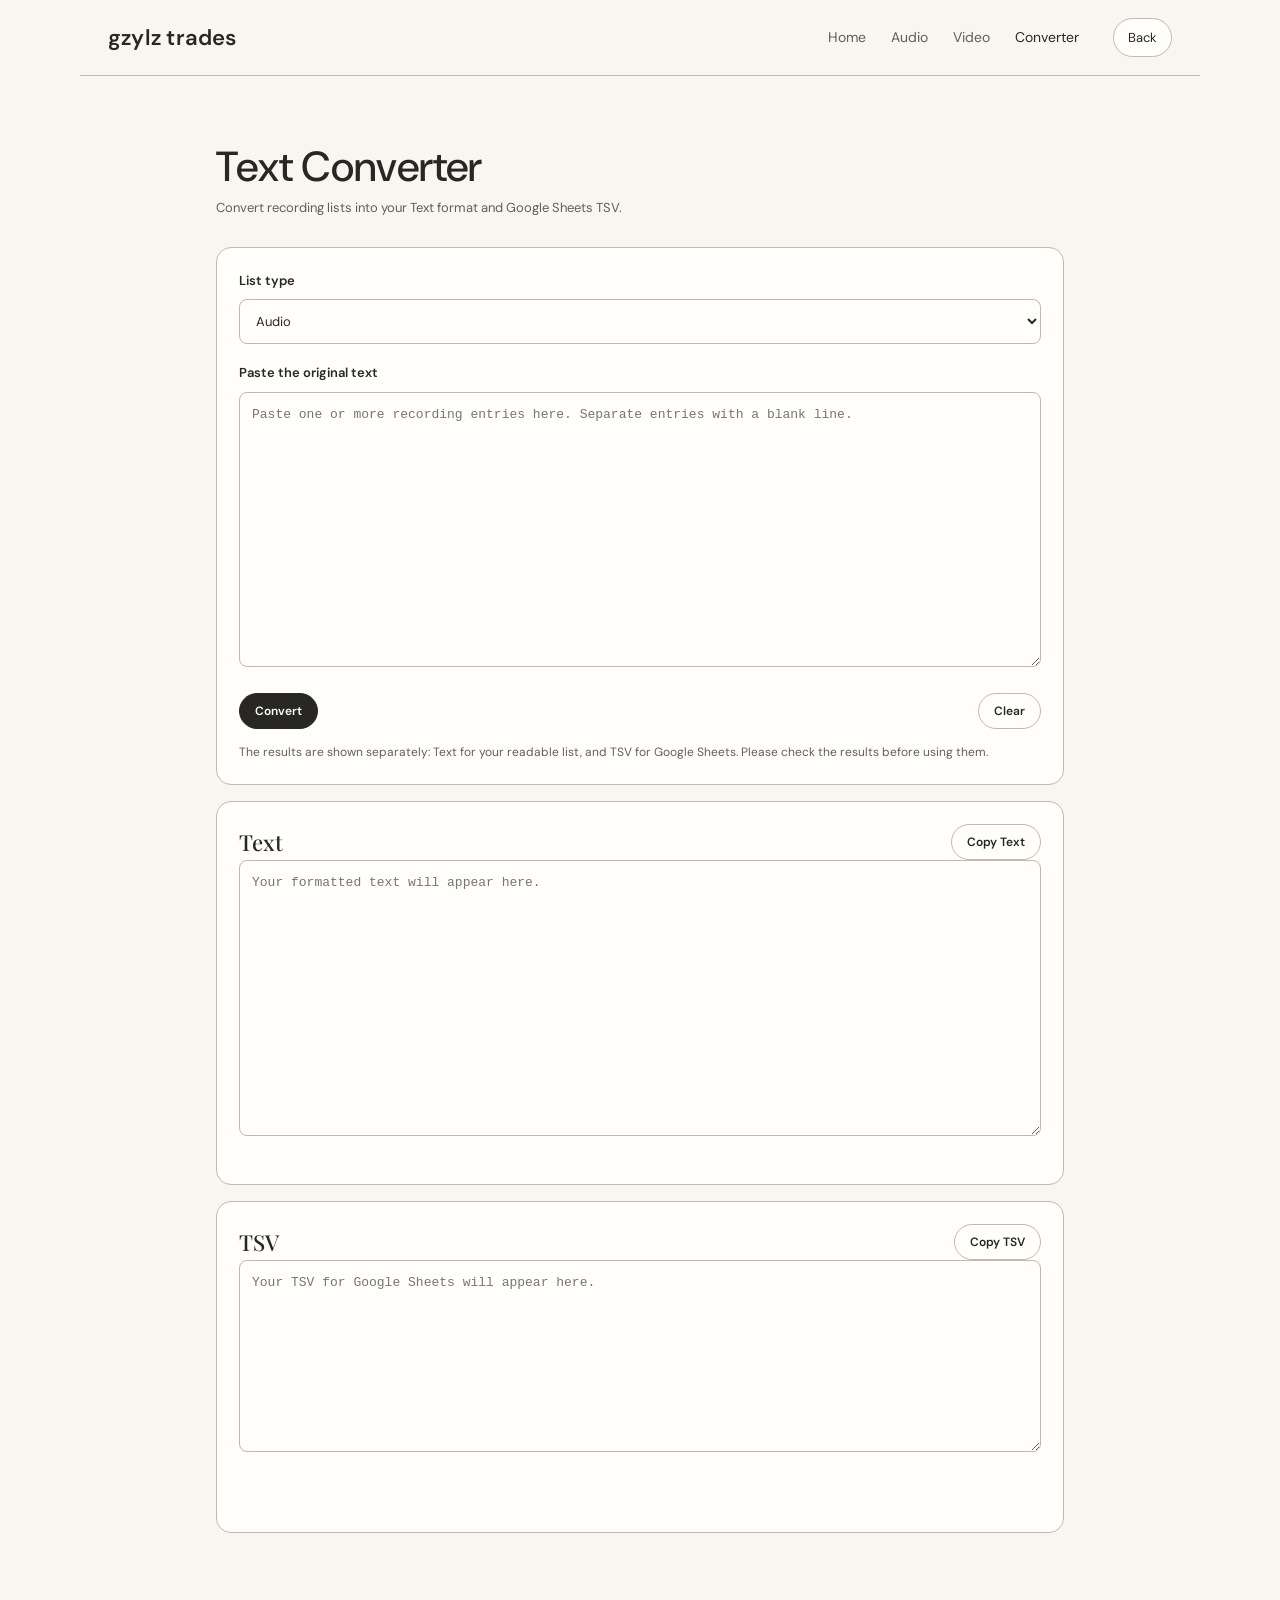
<file: converter.html>
<!doctype html>
<html lang="en">
<head>
    <meta charset="utf-8">
    <meta name="viewport" content="width=device-width, initial-scale=1">
    <meta name="theme-color" content="#f7f5f1">
    <title>Text Converter — gzylz trades</title>
    <link rel="stylesheet" href="css/style.css">
    <link rel="stylesheet" href="css/converter.css">
    <script defer src="js/converter.js"></script>
</head>
<body>
    <header class="site-header">
        <a class="brand" href="index.html">gzylz trades</a>
        <nav>
            <a href="index.html">Home</a>
            <a href="audio.html">Audio</a>
            <a href="video.html">Video</a>
            <a class="active" href="converter.html">Converter</a>
        </nav>
        <a class="cart-trigger" href="index.html">Back</a>
    </header>

    <main class="page-main converter-main">
        <div class="page-heading">
            <div>
                <h1>Text Converter</h1>
                <p>Convert recording lists into your Text format and Google Sheets TSV.</p>
            </div>
        </div>

        <section class="converter-section">
            <label for="record-kind">List type</label>
            <select id="record-kind">
                <option value="Audio">Audio</option>
                <option value="Video">Video</option>
            </select>

            <label for="source-text">Paste the original text</label>
            <textarea id="source-text" rows="12" placeholder="Paste one or more recording entries here. Separate entries with a blank line."></textarea>

            <div class="converter-actions">
                <button class="button button-primary" id="convert-button" type="button">Convert</button>
                <button class="button" id="clear-button" type="button">Clear</button>
            </div>
            <p class="converter-help">The results are shown separately: Text for your readable list, and TSV for Google Sheets. Please check the results before using them.</p>
        </section>

        <section class="converter-section">
            <div class="converter-output-heading">
                <h2>Text</h2>
                <button class="button" id="copy-text-button" type="button">Copy Text</button>
            </div>
            <textarea id="text-output" rows="12" readonly placeholder="Your formatted text will appear here."></textarea>
        </section>

        <section class="converter-section">
            <div class="converter-output-heading">
                <h2>TSV</h2>
                <button class="button" id="copy-tsv-button" type="button">Copy TSV</button>
            </div>
            <textarea id="tsv-output" rows="8" readonly placeholder="Your TSV for Google Sheets will appear here."></textarea>
            <p id="converter-status" class="converter-status"></p>
        </section>
    </main>
    <footer></footer>
</body>
</html>
</file>
<file: css/style.css>
@import url('https://fonts.googleapis.com/css2?family=DM+Sans:wght@400;500;600;700&family=Playfair+Display:wght@500;600&display=swap&family=Anton:wght@400&display=swap');

:root {
  --page: #f9f5f0;
  --paper: #fffefa;
  --ink: #282723;
  --muted: #635f54;
  --line: #c5b7ac;
  --accent: #7b665b;
  --accent-soft: #eee8e2;
  --blue: #368dd5;
  --green-bg: #e8f3e8;
  --green: #527b52;
  --red-bg: #fae9e7;
  --red: #a94d49;
  --deep-red: #91181f;
  --orange-bg: ##d1a22b99;
  --orange: ##d1a22be6;
  --pill: #f0eee9;
  --radius: 15px;
  --content: 940px;
}

* {
  box-sizing: border-box;
}

html {
  background: var(--page);
}

body {
  margin: 0;
  color: var(--ink);
  font: 15px/1.65 'DM Sans', sans-serif;
}

a {
  color: inherit;
  text-decoration: none;
}

.site-header {
  height: 76px;
  max-width: 1120px;
  padding: 0 28px;
  margin: auto;
  display: flex;
  align-items: center;
  gap: 34px;
  border-bottom: 1px solid var(--line);
}

.brand {
  font: 600 22px 'DM Sans', serif;
  letter-spacing: .01em;
  white-space: nowrap;
}

.site-header nav {
  display: flex;
  gap: 25px;
  margin-left: auto;
}

.site-header nav a {
  font-size: 14px;
  color: var(--muted);
  white-space: nowrap;
}

.site-header nav a.active,
.site-header nav a:hover {
  color: var(--ink);
}

.cart-trigger {
  border: 1px solid var(--line);
  background: var(--paper);
  border-radius: 99px;
  padding: 8px 14px;
  font: inherit;
  font-size: 13px;
  cursor: pointer;
}

.cart-trigger span {
  display: inline-grid;
  place-items: center;
  min-width: 20px;
  height: 20px;
  padding: 0 5px;
  margin-left: 4px;
  background: var(--accent-soft);
  border-radius: 99px;
  font-size: 11px;
}

.home-main,
.page-main {
  max-width: var(--content);
  margin: 0 auto;
  padding: 66px 26px 90px;
}

.home-main h1 {
  font: 500 clamp(34px, 6vw, 53px)/1.15 'Playfair Display', serif;
  margin: 0 0 14px;
}

.intro {
  color: var(--muted);
  max-width: 560px;
  margin: 0 0 32px;
}

.home-top-grid {
  display: grid;
  grid-template-columns: minmax(0, 1fr) minmax(220px, 290px);
  gap: 28px;
  align-items: start;
  margin-bottom: 24px;
}

.home-welcome h1 {
  margin-bottom: 14px;
}

.home-welcome .intro:last-child {
  margin-bottom: 0;
}

.readme {
  height: 260px;
  display: flex;
  flex-direction: column;
  background: var(--paper);
  border: 1px solid var(--line);
  border-radius: var(--radius);
  padding: 15px 17px;
}

.readme-title {
  margin: 0;
  font-size: 13px;
  font-weight: 600;
}

.readme-content {
  flex: 1;
  min-height: 0;
  padding-top: 10px;
  font-size: 13px;
  line-height: 1.7;
  overflow-y: auto;
  overflow-wrap: anywhere;
}

.search-counts {
  display: flex;
  gap: 22px;
  margin: 0 0 24px;
  color: var(--muted);
  font-size: 13px;
}

.search-counts strong {
  color: var(--ink);
  font-size: 19px;
  margin-right: 4px;
}

.search-input {
  width: 100%;
  border: 1px solid var(--line);
  border-radius: 10px;
  background: var(--paper);
  padding: 14px 16px;
  font: inherit;
  outline: none;
}

.search-input:focus {
  border-color: ##93847b;
}

.search-results {
  margin-top: 18px;
}

.search-filters {
  display: flex;
  gap: 8px;
  margin-top: 12px;
}

.search-filters button {
  border: 1px solid var(--line);
  background: var(--paper);
  border-radius: 99px;
  padding: 6px 14px;
  font: 600 11px 'DM Sans', sans-serif;
  color: var(--muted);
  cursor: pointer;
}

.search-filters button.active {
  background: var(--accent-soft);
  border-color: #d9cec4;
  color: var(--ink);
}

.search-result-count {
  margin: 10px 0 0;
  color: var(--muted);
  font-size: 12px;
  font-weight: 600;
  min-height: 18px;
}

.search-result-count:empty,
.search-results:empty {
  display: none;
}

.browse-grid {
  display: grid;
  grid-template-columns: repeat(2, minmax(0, 1fr));
  gap: 16px;
  margin-top: 28px;
}

.browse-tile {
  display: flex;
  flex-direction: column;
  min-height: 180px;
  padding: 25px;
  background: var(--paper);
  border: 1px solid var(--line);
  border-radius: var(--radius);
  transition: transform .18s, border-color .18s;
}

.browse-tile:nth-child(3) {
  grid-column: 1 / -1;
  min-height: 110px;
}

.browse-tile:hover {
  transform: translateY(-2px);
  border-color: #b4aaa0;
}

.tile-title {
  font: 500 30px 'DM Sans', serif;
  margin: 12px 0;
}

.tile-title span {
  font: 500 12px 'DM Sans', sans-serif;
  color: var(--muted);
  background: var(--pill);
  padding: 4px 9px;
  border-radius: 99px;
  vertical-align: middle;
}

.tile-arrow {
  margin-top: auto;
  font-size: 18px;
  color: var(--ink);
}

.page-heading {
  display: flex;
  align-items: flex-end;
  justify-content: space-between;
  gap: 18px;
  margin-bottom: 28px;
}

.page-heading h1 {
  font: 500 42px/1.2 'DM Sans', serif;
  margin: 0;
}

.page-heading p {
  color: var(--muted);
  margin: 5px 0 0;
  font-size: 13px;
}

.page-tools {
  display: flex;
  gap: 8px;
  align-items: center;
}

.button {
  border: 1px solid var(--line);
  border-radius: 99px;
  padding: 9px 15px;
  font: 600 12px 'DM Sans', sans-serif;
  cursor: pointer;
  background: var(--paper);
  color: var(--ink);
}

.button:hover {
  border-color: #a5958a;
}

.button-primary {
  background: var(--ink);
  border-color: var(--ink);
  color: white;
}

.button-quiet {
  background: transparent;
}

.group-list {
  display: flex;
  flex-direction: column;
  gap: 10px;
}

.show-group {
  border: 1px solid var(--line);
  border-radius: 12px;
  background: var(--paper);
  overflow: hidden;
}

.group-heading {
  display: flex;
  align-items: center;
  gap: 10px;
  padding: 0 16px 0 0;
}

.group-toggle {
  width: 100%;
  display: flex;
  align-items: center;
  gap: 12px;
  text-align: left;
  padding: 16px 18px;
  border: 0;
  background: transparent;
  font: 600 15px 'DM Sans', sans-serif;
  cursor: pointer;
}

.group-heading .group-toggle {
  width: auto;
  flex: 1;
  min-width: 0;
}

.group-name {
  flex: 1;
}

.group-detail-action {
  flex: none;
  border-radius: 99px;
  padding: 5px 12px;
  font-size: 10px;
  white-space: nowrap;
}

.group-detail-action[hidden] {
  display: none;
}

.count-pill,
.pill {
  display: inline-flex;
  align-items: center;
  white-space: nowrap;
  border-radius: 99px;
  background: var(--pill);
  padding: 3px 9px;
  font-size: 10px;
  line-height: 1.5;
  color: #6e6a62;
}

.group-heading .count-pill,
.group-heading > .chevron {
  flex: none;
}

.chevron {
  color: var(--muted);
  font-size: 13px;
  transition: transform .15s;
}

.show-group.open .chevron {
  transform: rotate(180deg);
}

.record-list {
  border-top: 1px solid var(--line);
}

.record {
  border-bottom: 1px solid #f0ede7;
}

.record:last-child {
  border-bottom: 0;
}

.record-summary {
  display: flex;
  align-items: center;
  gap: 10px;
  padding: 12px 17px;
  cursor: pointer;
  min-width: 0;
}

.record-summary:hover {
  background: #faf9f6;
}

.record-summary-button {
  display: flex;
  align-items: center;
  gap: 10px;
  flex: 1;
  min-width: 0;
  padding: 0;
  border: 0;
  background: transparent;
  color: inherit;
  font: inherit;
  text-align: left;
  cursor: pointer;
}

.record-summary-main {
  min-width: 0;
  flex: 1;
  font-size: 12px;
  display: flex;
  flex-direction: column;
  align-items: flex-start;
  gap: 1px;
}

.record-show {
  font-size: 14px;
  line-height: 1.45;
  color: var(--ink);
  font-weight: 700;
}

.record-submeta {
  font-size: 12px;
  line-height: 1.5;
  color: var(--muted);
  overflow-wrap: anywhere;
}

.record-meta {
  color: var(--muted);
}

.record-master {
  color: #69645c;
}

.record-details {
  padding: 2px 18px 20px 47px;
  font-size: 13px;
}

.detail-line {
  width: 100%;
  margin: 8px 0;
  overflow-wrap: anywhere;
}

.detail-label {
  font-weight: 600;
  color: #716b63;
}

.detail-value {
  display: block;
  width: 100%;
  white-space: normal;
  overflow-wrap: anywhere;
}

.detail-value p {
  margin: 0 0 10px;
}

.detail-value p:last-child {
  margin-bottom: 0;
}

.my-notes {
  color: var(--blue);
  font-weight: 600;
}

.record-pills {
  display: flex;
  flex-wrap: wrap;
  gap: 6px;
  margin-top: 13px;
}

.pill {
  font-size: 10px;
  padding: 4px 9px;
}

.pill-tracking {
  background: var(--green-bg);
  color: var(--green);
}

.pill-never {
  background: var(--red-bg);
  color: var(--red);
}

.pill-limited {
  background: var(--orange-bg);
  color: var(--orange)
}

.pill-only-gift {
  background: var(--green-bg);
  color: var(--green);
}

.pill-nft {
  background: var(--deep-red);
  color: white;
}

.pill-type,
.pill-concert {
  background: #eee8e2;
  color: #796354;
}

.pill-uncertain {
  background: #f5efdf;
  color: #8a713d;
}

.record-check {
  accent-color: #6f8b70;
  width: 15px;
  height: 15px;
  flex: none;
}

.record-check:disabled {
  opacity: .3;
  cursor: not-allowed;
}

.empty-state {
  padding: 28px;
  text-align: center;
  color: var(--muted);
  background: var(--paper);
  border: 1px dashed var(--line);
  border-radius: 12px;
}

.cart-dialog {
  width: min(580px, calc(100% - 28px));
  max-height: 85vh;
  border: 1px solid var(--line);
  border-radius: 18px;
  padding: 24px;
  background: var(--paper);
  color: var(--ink);
  box-shadow: 0 20px 70px #29251f2b;
}

.cart-dialog::backdrop {
  background: #29251f66;
}

.dialog-head {
  display: flex;
  justify-content: space-between;
  align-items: center;
}

.dialog-head h3 {
  font-size: 13px;
  margin: 0;
}

.icon-button {
  border: 0;
  background: transparent;
  font-size: 26px;
  cursor: pointer;
  color: var(--muted);
}

.cart-section {
  margin: 20px 0;
}

.cart-section h3 {
  font-size: 13px;
  margin: 0 0 8px;
}

.cart-item {
  font-size: 12px;
  padding: 7px 0;
  border-bottom: 1px solid var(--line);
  display: flex;
  gap: 8px;
}

.cart-item button {
  margin-left: auto;
  border: 0;
  background: transparent;
  color: var(--red);
  cursor: pointer;
}

.dialog-actions {
  display: flex;
  justify-content: space-between;
  gap: 10px;
  margin-top: 20px;
}

.copy-status {
  font-size: 12px;
  color: var(--green);
  min-height: 18px;
}

.cart-contact {
  border-top: 1px solid var(--line);
  margin-top: 18px;
  padding-top: 14px;
  font-size: 12px;
  color: var(--muted);
  overflow-wrap: anywhere;
  white-space: pre-wrap;
}

.cart-contact h3 {
  font-size: 13px;
  color: var(--ink);
  margin: 0 0 6px;
}

.cart-contact:empty {
  display: none;
}

.plain-section {
  background: var(--paper);
  border: 1px solid var(--line);
  border-radius: var(--radius);
  padding: 24px;
  margin: 16px 0;
  overflow-wrap: anywhere;
}

.plain-section h2 {
  font: 500 25px 'Playfair Display', serif;
  margin: 0 0 12px;
}

.wants-list {
  display: flex;
  flex-direction: column;
  gap: 14px;
}

.wants-card {
  background: var(--paper);
  border: 1px solid var(--line);
  border-radius: var(--radius);
  padding: 22px 24px;
  overflow-wrap: anywhere;
}

.wants-card h2 {
  font: 500 22px 'Playfair Display', serif;
  margin: 0 0 10px;
}

.wants-card-content {
  font-size: 14px;
  line-height: 1.75;
}

.floating-copy {
  position: fixed;
  right: 24px;
  bottom: 24px;
  z-index: 80;
  display: inline-flex;
  align-items: center;
  gap: 9px;
  border: 1px solid var(--ink);
  border-radius: 999px;
  padding: 12px 19px;
  background: var(--ink);
  color: #fffefa;
  font: 600 13px "DM Sans", sans-serif;
  box-shadow: 0 5px 22px #29251f30;
  cursor: pointer;
  transition: transform .15s, box-shadow .15s;
}

.floating-copy:hover {
  transform: translateY(-2px);
  box-shadow: 0 8px 26px #29251f3b;
}

.floating-copy span {
  display: inline-grid;
  place-items: center;
  min-width: 21px;
  height: 21px;
  padding: 0 6px;
  border-radius: 99px;
  background: #fffefa;
  color: var(--ink);
  font-size: 11px;
}

.floating-copy[hidden] {
  display: none !important;
}

footer:empty {
  display: none;
}

footer {
  text-align: center;
  color: #aaa49a;
  font-size: 11px;
  padding: 25px;
  border-top: 1px solid var(--line);
}

@media (max-width: 620px) {
  .site-header {
    height: 65px;
    padding: 0 16px;
    gap: 10px;
  }

  .brand {
    font-size: 19px;
  }

  .site-header nav {
    gap: 9px;
  }

  .site-header nav a {
    font-size: 11px;
  }

  .cart-trigger {
    padding: 7px 10px;
    font-size: 11px;
  }

  .home-main,
  .page-main {
    padding: 42px 16px 65px;
  }

  .home-top-grid {
    grid-template-columns: minmax(0, 1.05fr) minmax(0, .95fr);
    gap: 12px;
    align-items: start;
  }

  .readme {
    height: 205px;
    min-width: 0;
    padding: 14px 13px;
    box-shadow: none;
  }

  .readme-content {
    padding-top: 9px;
    font-size: 11px;
    line-height: 1.65;
  }

  .browse-grid {
    gap: 10px;
  }

  .browse-tile {
    min-height: 155px;
    padding: 17px;
  }

  .browse-tile:nth-child(3) {
    min-height: 90px;
  }

  .tile-title {
    font-size: 25px;
  }

  .page-heading {
    align-items: flex-start;
    flex-direction: column;
  }

  .page-heading h1 {
    font-size: 36px;
  }

  .page-tools {
    width: 100%;
    justify-content: flex-end;
  }

  .group-heading {
    gap: 7px;
    padding-right: 11px;
  }

  .group-toggle {
    padding: 14px;
  }

  .group-heading .group-toggle {
    padding: 14px 12px;
    gap: 7px;
  }

  .group-heading .group-detail-action {
    padding: 5px 8px;
    font-size: 9px;
  }

  .group-heading .count-pill {
    font-size: 10px;
    padding: 3px 7px;
  }

  .record-summary {
    padding: 12px 11px;
    gap: 8px;
  }

  .record-summary-main {
    font-size: 11px;
    gap: 1px;
  }

  .record-show {
    font-size: 13px;
  }

  .record-submeta {
    font-size: 11px;
  }

  .record-details {
    padding: 2px 12px 17px 34px;
  }

  .cart-dialog {
    padding: 19px;
  }

  .wants-card {
    padding: 17px;
  }

  .wants-card h2 {
    font-size: 20px;
  }

  .floating-copy {
    right: 15px;
    bottom: 16px;
    padding: 11px 16px;
    font-size: 12px;
  }
}
</file>
<file: css/converter.css>
.converter-main {
    max-width: 900px;
}

.converter-section {
    background: var(--paper);
    border: 1px solid var(--line);
    border-radius: var(--radius);
    padding: 22px;
    margin: 16px 0;
}

.converter-section label {
    display: block;
    font-size: 13px;
    font-weight: 600;
    margin: 0 0 8px;
}

.converter-section select,
.converter-section textarea {
    width: 100%;
    border: 1px solid var(--line);
    border-radius: 8px;
    background: var(--paper);
    color: var(--ink);
    padding: 12px;
    font: 13px/1.6 "DM Sans", sans-serif;
    margin-bottom: 18px;
}

.converter-section textarea {
    resize: vertical;
    font-family: monospace;
}

.converter-actions,
.converter-output-heading {
    display: flex;
    align-items: center;
    justify-content: space-between;
    gap: 10px;
}

.converter-output-heading h2 {
    font: 500 22px "Playfair Display", serif;
    margin: 0;
}

.converter-help,
.converter-status {
    color: var(--muted);
    font-size: 12px;
    line-height: 1.6;
    margin: 14px 0 0;
}

.converter-status {
    color: var(--green);
    min-height: 18px;
}

@media (max-width: 620px) {
    .converter-section {
        padding: 16px;
    }

    .converter-output-heading {
        align-items: flex-start;
    }
}
</file>
